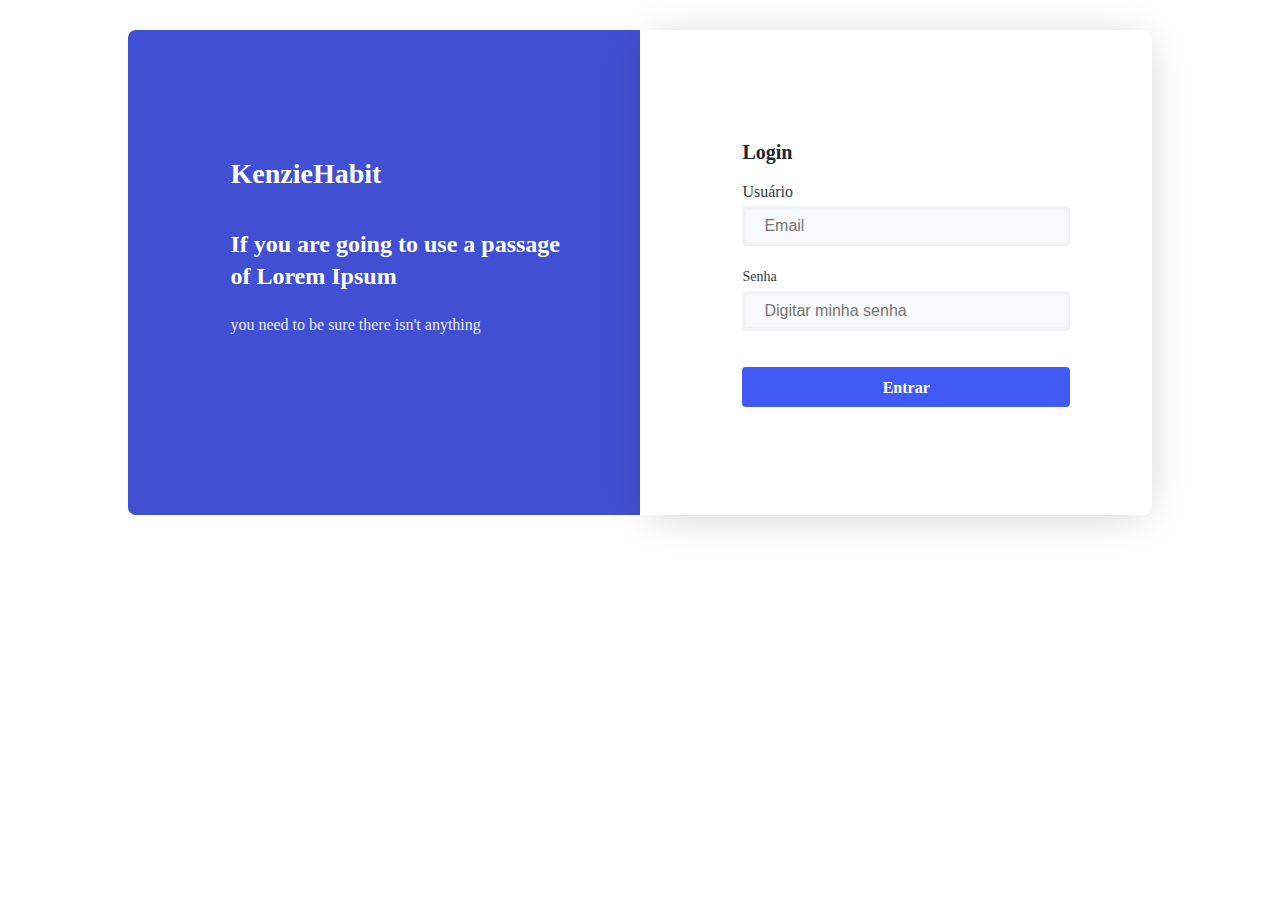
<file: index.html>
<!DOCTYPE html>
<html lang="pt-br">
  <head>
    <meta charset="UTF-8" />
    <meta http-equiv="X-UA-Compatible" content="IE=edge" />
    <meta name="viewport" content="width=device-width, initial-scale=1.0" />

    <link rel="stylesheet" href="./src/css/reset.css" />
    <link rel="stylesheet" href="./src/css/base.css" />
    <link rel="stylesheet" href="./src/css/style.css" />
    <title>Kenzie Habit</title>
  </head>
  <body>
    <main class="home">
      <section class="container-login">
        <div class="container-text">
          <h1 class="container-text__tittle">KenzieHabit</h1>
          <p class="container-text__subtitle">
            If you are going to use a passage of Lorem Ipsum
          </p>
          <p class="container-text__message">
            you need to be sure there isn't anything
          </p>
        </div>
      </section>

      <section class="container-form">
        <form action="" class="form">
          <h2 class="container-form__text-login">Login</h2>
          <label class="container-form__user">Usuário</label>
          <input
              class="container-form__input"
              type="email"
              id="email"
              name="email"
              placeholder="Email"
          />
          <label class="container-form__password">Senha</label>
          <input
              class="container-form__input"
              type="password"
              id="password"
              name="password"
              placeholder="Digitar minha senha"
          />
          <button type="submit" class="container-form__button">Entrar</button>
        </form>
      </section>
    </main>
    <script type="module" src="./src/scripts/index.scripts.js"></script>
  </body>
</html>
</file>
<file: src/css/base.css>
:root {
    --magenta: #BC00FF;
    --magenta-dark:#E064CC;

    --cold-blue: #415AF3;
    --medium-blue: #4150D2;
    --blue-light: #E9ECEF;
    --blue:#540073;

    --light-shade-cyan-blue: #D7E4FB;
    --very-light-cyan-blue: #F1F3F5;
    --very-very-light-cyan-blue:#F8F9FA;
    --blue-cyan:#343A40;
    --blue-cyan-dark:#212529;
    --blue-cyan-light: #ADB5BD;
    
    --white: #FFFFFF;
    
    --green: #56CF8E;

    --red:#E64445;
    --red-dark: #F03839;

    --font-base: 'Inter', sans-serif;

}
</file>
<file: src/css/style.css>
/* BREAKPOINTS */

/* 20rem */
/* 30.0625rem */
/* 62rem */
/* 67.5rem */


body{
    display: flex;
    width: 100%;
}

main {
    display: flex;
    flex-direction: column;
    margin: 0 auto;
    width: 80vw;
    min-width: 320px;
    height: 80%;
    margin-top: 30px;
}

.container-login{
    display: flex;
    margin: 0 auto;
    flex-direction: column;
    width: 80%;
    height: 30vh;
    background-color: var(--medium-blue);
    border-radius: .5rem .5rem 0rem 0rem;
}

.container-text{
    display: flex;
    flex-direction: column;
    margin-top: 25%;
    justify-content: center;
    align-items: center;
}

.container-text__tittle{
    font-family: 'Poppins';
    font-style: normal;
    font-weight: 600;
    font-size: 1.25rem;
    line-height: 2.625rem;
    color: var(--white);
}

.container-text__subtitle{
    display: none;
    height: 4rem;
    font-family: 'Inter';
    font-style: normal;
    font-weight: 600;
    font-size: 1rem;
    line-height: 2rem;
    margin-top: 5%; 
    color: var(--white);
}

.container-text__message{
    display: none;
    margin-top: 1.0625rem;
    font-family: 'Inter';
    font-style: normal;
    font-weight: 400;
    font-size: .875rem;
    line-height: 2rem;
    color: var(--blue-light);
}

.container-form{
    width: 80%;
    height: 100%;
    margin: 0 auto;
    background-color: var(--white) ;
    box-shadow: 0rem .25rem 2.5rem -0.625rem rgba(0, 0, 0, 0.25);
    border-radius: 0rem 0rem .5rem .5rem;
}

form{
    display: flex;
    flex-direction: column;
    margin-left: 20%;
    height: 20%;
}

.container-form__text-login{
    margin-top: 10%;
    font-family: 'Inter';
    font-style: normal;
    font-weight: 600;
    font-size: 1.25rem;
    line-height: 1.5rem;
    color: var(--blue-cyan-dark);
}

.container-form__user{
    font-family: 'Inter';
    font-style: normal;
    font-weight: 400;
    font-size: 1rem;
    line-height: 2rem;
    margin-top: 7%;  
    color: var(--blue-cyan);
}
.container-form__password{
    font-family: 'Inter';
    font-style: normal;
    font-weight: 400;
    font-size: .875rem;
    line-height: 1.0625rem;
    color: var(--blue-cyan);
    margin-top: 1.375rem;
    
}

.container-form__input{
    display: flex;
    width: 80%;
    height: 2.5rem;
    padding: .5625rem 1.125rem;
    gap: .625rem;
    border-radius: .25rem;
    border: .25rem solid var(--very-light-cyan-blue);
    background-color: var(--very-very-light-cyan-blue);
    display: flex;
    margin-top: .5rem;
}
.container-form__input:hover{
    background-color: var();
    outline: 2px solid var(--cold-blue);
}
.container-form__input:focus{
    animation: pulse;
    animation-duration: 1s;
}

.container-form__input:invalid{
    background:.25rem var(--red);
}

.container-form__button{
    display: flex;
    margin-top: 2.25rem;
    margin-bottom: 2.25rem;
    width: 80%;
    height: 2.5rem;
    padding: .75rem 3.125rem;
    gap: .625rem;
    justify-content: center;
    align-items: center;
    border: none;
    border-radius: .25rem;
    background-color: var(--cold-blue);
    color: var(--white);
    font-family: 'Inter';
    font-style: normal;
    font-weight: 600;
    font-size: 1rem;
    line-height: 1.1875rem;
}

@media (min-width:30.0625rem){   

    .container-login{
        width: 25rem;
    }
    .container-form{
        width: 25rem;
    }
    .container-text{
        height: 1%;
    }
    
    .container-text__subtitle{
        display: none;
        
    }
    .container-form__text-login{
        display: flex;
        margin-top:0%;
    }
}


@media (min-width: 62rem){

    .container-text{
        justify-items: flex-start;
        align-items: flex-start;
        margin-left:  20%;
        
    }
    
    .container-text__subtitle{
        justify-content: flex-start;
    }
    .container-login{
        width: 50%;
    }
    .container-form{
        width: 50%;
    }
}

@media (min-width: 67.5rem){

    main{
        flex-direction: row;
        }
        .container-login{
            height: 30.3125rem;
            border-radius: .5rem 0rem 0rem .5rem;
    }
    .container-login{
        width: 33.625rem;
    }
    .container-text{
        height: 17.5rem;
        width: 21.25rem;
        margin-top: 20%;
    }
  
    .container-text__tittle{
        display: flex;
        width: 70%;
        margin-top: -3.125rem;
        font-size: 1.7529rem;
    }
    .container-text__subtitle{
        display: flex;
        margin-top: 2.0625rem;
        font-size: 1.5rem;
        width: 350px;
        word-wrap: break-word;
    }
    .container-text__message{
        display: flex;
        font-size: 1rem;
    }
    .container-form{
        height: 30.3125rem;
        width: 33.625rem;
        border-radius: 0rem .5rem .5rem 0rem;
    }
    form{
        margin-top: 6.875rem;
    }
    .container-form__user{
        margin-top: .75rem;
        margin-bottom: -0.625rem;
 
    }
    .container-form__password{
        margin-bottom: -0.125rem;
    }
}
</file>
